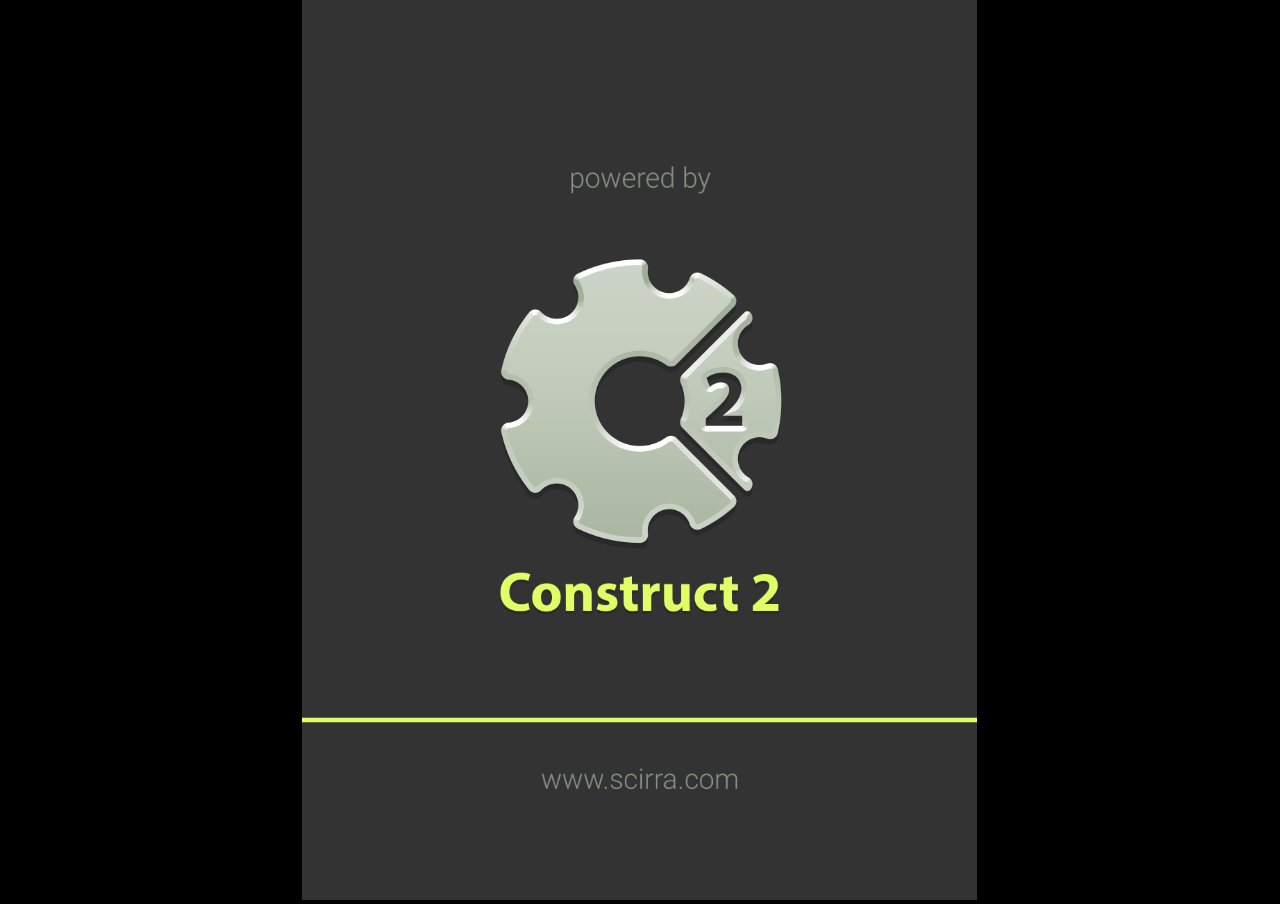
<file: Belajar-LIFF-space-shooter/index.html>
﻿<!DOCTYPE html>
<html>

<head>
	<meta charset="UTF-8" />
	<meta http-equiv="X-UA-Compatible" content="IE=edge,chrome=1" />
	<title>New project</title>

	<!-- Standardised web app manifest -->
	<link rel="manifest" href="appmanifest.json" />

	<!-- Allow fullscreen mode on iOS devices. (These are Apple specific meta tags.) -->
	<meta name="viewport"
		content="width=device-width, initial-scale=1.0, maximum-scale=1.0, minimum-scale=1.0, user-scalable=no, minimal-ui" />
	<meta name="apple-mobile-web-app-capable" content="yes" />
	<meta name="apple-mobile-web-app-status-bar-style" content="black" />
	<link rel="apple-touch-icon" sizes="256x256" href="icon-256.png" />
	<meta name="HandheldFriendly" content="true" />

	<!-- Chrome for Android web app tags -->
	<meta name="mobile-web-app-capable" content="yes" />
	<link rel="shortcut icon" sizes="256x256" href="icon-256.png" />

	<!-- All margins and padding must be zero for the canvas to fill the screen. -->
	<style type="text/css">
		* {
			padding: 0;
			margin: 0;
		}

		html,
		body {
			background: #000;
			color: #fff;
			overflow: hidden;
			touch-action: none;
			-ms-touch-action: none;
		}

		canvas {
			touch-action-delay: none;
			touch-action: none;
			-ms-touch-action: none;
		}
	</style>


</head>

<body>
	<div id="fb-root"></div>

	<!-- The canvas must be inside a div called c2canvasdiv -->
	<div id="c2canvasdiv">

		<!-- The canvas the project will render to.  If you change its ID, don't forget to change the
		ID the runtime looks for in the jQuery events above (ready() and cr_sizeCanvas()). -->
		<canvas id="c2canvas" width="480" height="640">
			<!-- This text is displayed if the visitor's browser does not support HTML5.
			You can change it, but it is a good idea to link to a description of a browser
			and provide some links to download some popular HTML5-compatible browsers. -->
			<h1>Your browser does not appear to support HTML5. Try upgrading your browser to the latest version. <a
					href="http://www.whatbrowser.org">What is a browser?</a>
				<br /><br /><a href="http://www.microsoft.com/windows/internet-explorer/default.aspx">Microsoft Internet
					Explorer</a><br />
				<a href="http://www.mozilla.com/firefox/">Mozilla Firefox</a><br />
				<a href="http://www.google.com/chrome/">Google Chrome</a><br />
				<a href="http://www.apple.com/safari/download/">Apple Safari</a></h1>
		</canvas>

	</div>

	<!-- Pages load faster with scripts at the bottom -->

	<!-- Construct 2 exported games require jQuery. -->
	<script src="jquery-2.1.1.min.js"></script>



	<!-- The runtime script.  You can rename it, but don't forget to rename the reference here as well.
    This file will have been minified and obfuscated if you enabled "Minify script" during export. -->
	<script src="c2runtime.js"></script>

	<script>
		// Start the Construct 2 project running on window load.
		jQuery(document).ready(function () {
			// Create new runtime using the c2canvas
			cr_createRuntime("c2canvas");
		});

		// Pause and resume on page becoming visible/invisible
		function onVisibilityChanged() {
			if (document.hidden || document.mozHidden || document.webkitHidden || document.msHidden)
				cr_setSuspended(true);
			else
				cr_setSuspended(false);
		};

		document.addEventListener("visibilitychange", onVisibilityChanged, false);
		document.addEventListener("mozvisibilitychange", onVisibilityChanged, false);
		document.addEventListener("webkitvisibilitychange", onVisibilityChanged, false);
		document.addEventListener("msvisibilitychange", onVisibilityChanged, false);

		function OnRegisterSWError(e) {
			console.warn("Failed to register service worker: ", e);
		};

		// Runtime calls this global method when ready to start caching (i.e. after startup).
		// This registers the service worker which caches resources for offline support.
		window.C2_RegisterSW = function C2_RegisterSW() {
			if (!navigator.serviceWorker)
				return;		// no SW support, ignore call

			try {
				navigator.serviceWorker.register("sw.js", { scope: "./" })
					.then(function (reg) {
						console.log("Registered service worker on " + reg.scope);
					})
					.catch(OnRegisterSWError);
			}
			catch (e) {
				OnRegisterSWError(e);
			}
		};
	</script>
	<script src="https://static.line-scdn.net/liff/edge/2/sdk.js"></script>
</body>

</html>
</file>
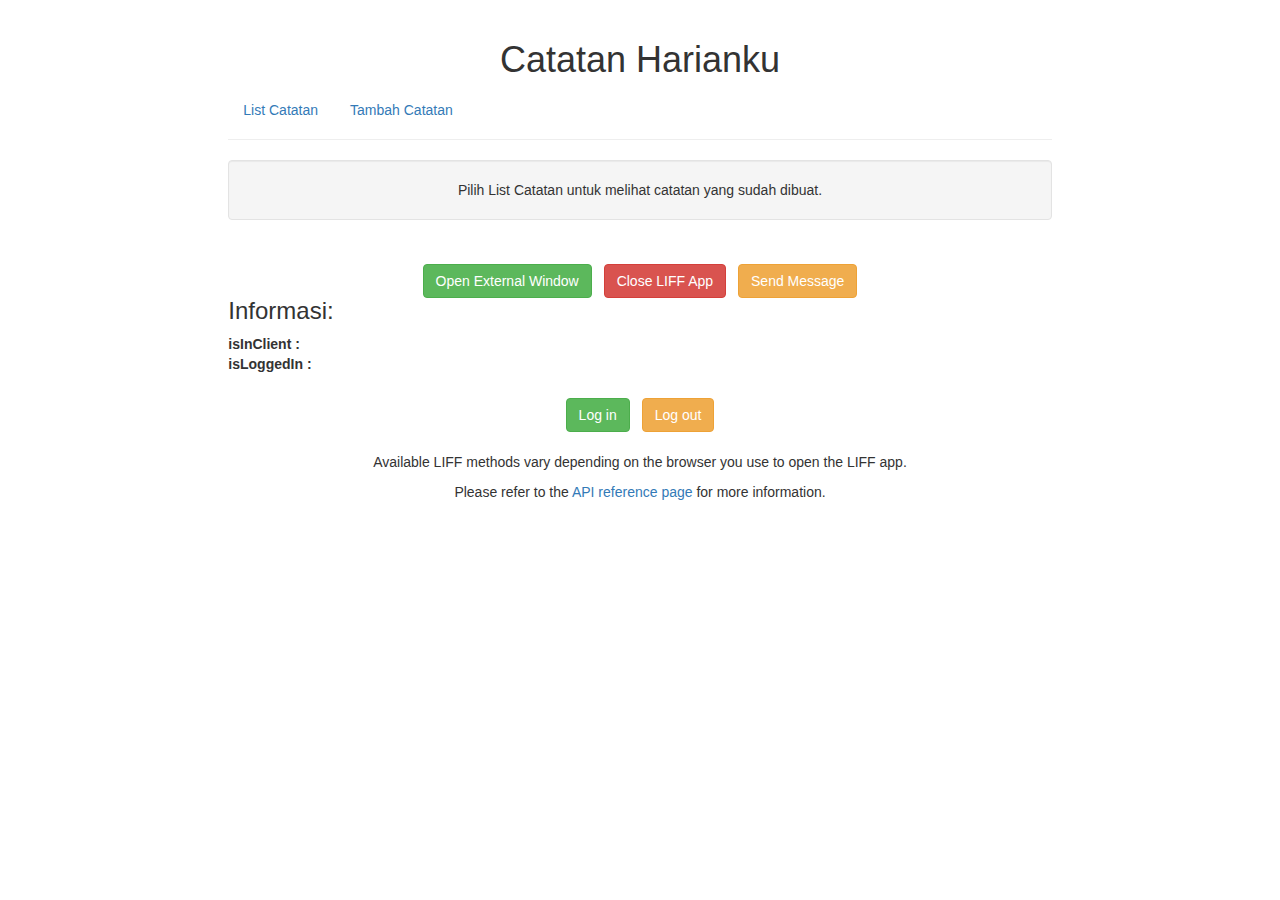
<file: catatan liff/index.html>
<!DOCTYPE HTML>
<html>

<head>
    <title>Catatan Harianku</title>
    <meta http-equiv="X-UA-Compatible" content="IE=Edge" />
    <meta name="viewport" content="width=device-width, initial-scale=1">
    <link rel="stylesheet" href="https://maxcdn.bootstrapcdn.com/bootstrap/3.4.0/css/bootstrap.min.css">
    <script src="https://ajax.googleapis.com/ajax/libs/jquery/3.4.1/jquery.min.js"></script>
    <script src="https://maxcdn.bootstrapcdn.com/bootstrap/3.4.0/js/bootstrap.min.js"></script>
    <link rel="stylesheet" href="style.css">

    <style>
        .table>thead>tr>th {
            padding: 60px;
        }
    </style>


</head>

<body onload="loadCatatan();">

    <div class="col-xs-12 col-md-8 col-md-offset-2" ng-controller="listContactCtrl">
        <div class="page-header">
            <h1 align="center">
                Catatan Harianku
            </h1>
            <ul class="nav nav-pills">
                <li><a id="nav-list-catatan" href="javascript:void(0);" onclick="gantiMenu('list-catatan');">List
                        Catatan</a></li>
                <li><a id="nav-tambah-catatan" href="javascript:void(0);" onclick="gantiMenu('tambah-catatan');">Tambah
                        Catatan</a></li>
            </ul>

        </div>
        <div id="tambah-catatan" class="well" style="display:none;">
            <form id="form-data">
                <div id="nama-group" class="form-group">
                    <label>Nama:</label>
                    <input type="text" class="form-control" id="nama" name="nama">
                </div>
                <div id="tanggal-group" class="form-group">
                    <label>Tanggal:</label>
                    <input type="text" class="form-control" id="tanggal" name="tanggal">
                </div>
                <div id="agenda-group" class="form-group">
                    <label>Agenda:</label>
                    <textarea class="form-control" id="agenda" name="agenda"></textarea><br />
                </div>
                <input type="button" value="Simpan" onclick="simpanData();" class="btn btn-success btn-small" />
                <input type="reset" value="Reset" onclick="" class="btn btn-warning btn-small" />
            </form>
        </div>

        <div id="edit-data" class="well" style="display:none;">
            <form id="eform-data">

                <div id="nama-group" class="form-group" style="display:none;">
                    <label>id data:</label>
                    <input type="text" class="form-control" id="eid_data" name="nama">
                </div>

                <div id="nama-group" class="form-group">
                    <label>Nama:</label>
                    <input type="text" class="form-control" id="enama" name="nama">
                </div>
                <div id="tanggal-group" class="form-group">
                    <label>Tanggal:</label>
                    <input type="text" class="form-control" id="etanggal" name="tanggal">
                </div>
                <div id="agenda-group" class="form-group">
                    <label>Agenda:</label>
                    <textarea class="form-control" id="eagenda" name="agenda"></textarea><br />
                </div>
                <input type="button" value="Simpan" onclick="simpanEditData();" class="btn btn-success btn-small" />
                <input type="reset" value="Reset" onclick="" class="btn btn-warning btn-small" />
                <input type="button" value="Cancel" onclick="gantiMenu('list-catatan');"
                    class="btn btn-warning btn-small" />
            </form>
        </div>

        <div id="lihat-data" class="well" style="display:none;">
            <form id="eform-data">

                <div id="nama-group" class="form-group" style="display:none;">
                    <label for="disabled">id data:</label>
                    <input type="text" class="form-control" id="lid_data" name="nama" disabled>
                </div>

                <div id="nama-group" class="form-group">
                    <label for="disabled">Nama:</label>
                    <input type="text" class="form-control" id="lnama" name="nama" disabled>
                </div>
                <div id="tanggal-group" class="form-group">
                    <label for="disabled">Tanggal:</label>
                    <input type="text" class="form-control" id="ltanggal" name="tanggal" disabled>
                </div>
                <div id="agenda-group" class="form-group">
                    <label for="disabled">Agenda:</label>
                    <textarea class="form-control" id="lagenda" name="agenda" disabled></textarea>
                </div>
                <input type="button" value="Kembali" onclick="gantiMenu('list-catatan');"
                    class="btn btn-warning btn-small" />
            </form>
        </div>


        <div id="list-catatan" class="well">
            Pilih List Catatan untuk melihat catatan yang sudah dibuat.
        </div>

        <!--Konten LIFF v2-->

        <div id="liffAppContent">
            <!-- ACTION BUTTONS -->
            <div class="buttonGroup">
                <div class="buttonRow">
                    <button id="openWindowButton" class="btn btn-success btn-small">Open External Window</button>
                    <button id="closeWindowButton" class="btn btn-danger btn-small">Close LIFF App</button>
                    <button id="sendMessageButton" class="btn btn-warning btn-small">Send Message</button>
                </div>

            </div>

            <!-- LIFF DATA -->
            <div id="liffData">
                <h3 id="liffDataHeader" class="textLeft">Informasi:</h3>
                <table>
                    <tr>
                        <th>isInClient : </th>
                        <td id="isInClient" class="textLeft"></td>
                    </tr>
                    <tr>
                        <th>isLoggedIn : </th>
                        <td id="isLoggedIn" class="textLeft"></td>
                    </tr>
                </table>
            </div>
            <!-- LOGIN LOGOUT BUTTONS -->
            <div class="buttonGroup">
                <button id="liffLoginButton" class="btn btn-success btn-small">Log in</button>
                <button id="liffLogoutButton" class="btn btn-warning btn-small">Log out</button>
            </div>
            <div id="statusMessage">
                <div id="isInClientMessage"></div>
                <div id="apiReferenceMessage">
                    <p>Available LIFF methods vary depending on the browser you use to open the LIFF app.</p>
                    <p>Please refer to the <a
                            href="https://developers.line.biz/en/reference/liff/#initialize-liff-app">API reference
                            page</a> for more information.</p>
                </div>
            </div>
        </div>
        <!-- LIFF ID ERROR -->
        <div id="liffIdErrorMessage" class="hidden">
            <p>You have not assigned any value for LIFF ID.</p>
            <p>If you are running the app using Node.js, please set the LIFF ID as an environment variable in your
                Heroku account follwing the below steps: </p>
            <code id="code-block">
                <ol>
                    <li>Go to `Dashboard` in your Heroku account.</li>
                    <li>Click on the app you just created.</li>
                    <li>Click on `Settings` and toggle `Reveal Config Vars`.</li>
                    <li>Set `MY_LIFF_ID` as the key and the LIFF ID as the value.</li>
                    <li>Your app should be up and running. Enter the URL of your app in a web browser.</li>
                </ol>
            </code>
            <p>If you are using any other platform, please add your LIFF ID in the <code>index.html</code> file.</p>
            <p>For more information about how to add your LIFF ID, see <a
                    href="https://developers.line.biz/en/reference/liff/#initialize-liff-app">Initializing the LIFF
                    app</a>.</p>
        </div>
        <!-- LIFF INIT ERROR -->
        <div id="liffInitErrorMessage" class="hidden">
            <p>Something went wrong with LIFF initialization.</p>
            <p>LIFF initialization can fail if a user clicks "Cancel" on the "Grant permission" screen, or if an error
                occurs in the process of <code>liff.init()</code>.
        </div>
        <!-- NODE.JS LIFF ID ERROR -->
        <div id="nodeLiffIdErrorMessage" class="hidden">
            <p>Unable to receive the LIFF ID as an environment variable.</p>
        </div>

    </div>
</body>
<script src="catatan-config.js"></script>
<script src="https://static.line-scdn.net/liff/edge/2/sdk.js"></script>
<script src="liff-starter.js"></script>

</html>
</file>
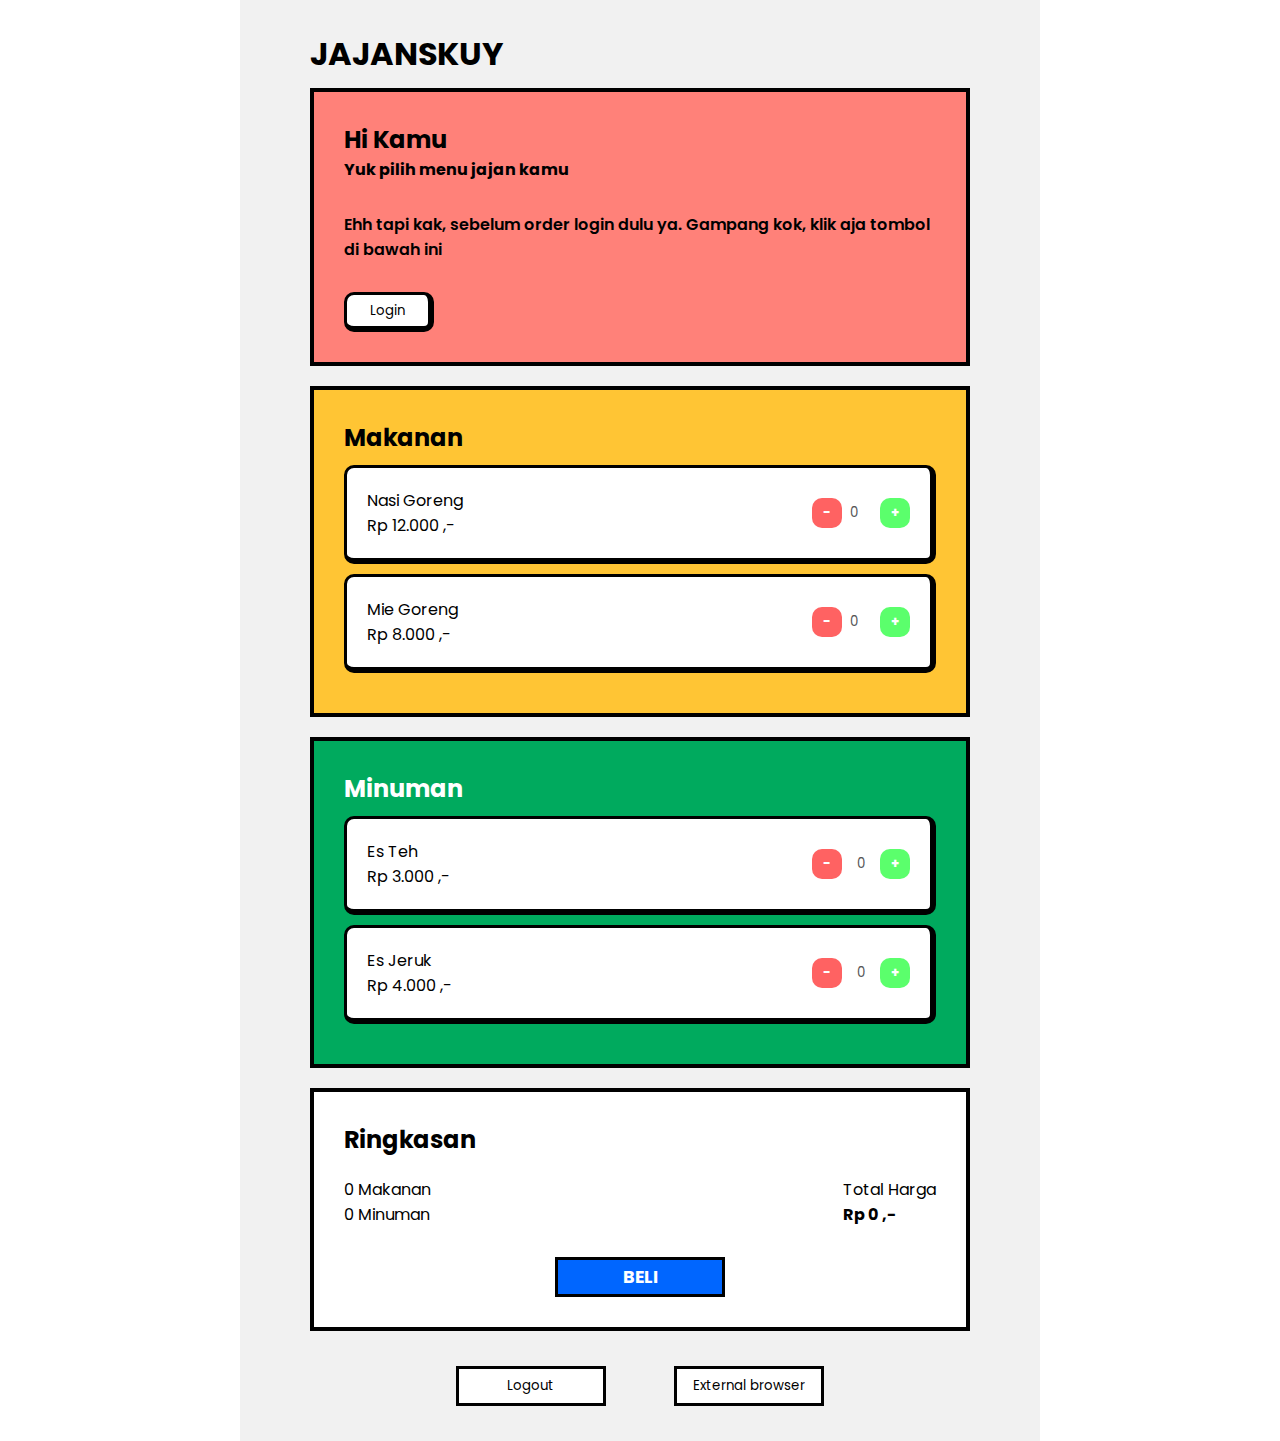
<file: jajan-mikhel/index.html>
<!DOCTYPE html>
<html lang="en">

<head>
    <meta charset="UTF-8">
    <meta name="viewport" content="width=device-width, initial-scale=1.0">
    <title>JajanSkuy</title>
    <link rel="stylesheet" href="style.css">
</head>

<body>
    <div class="container">
        <h1 class="bold">
            JAJANSKUY
        </h1>
        <div class="hero">
            <div class="user">
                <h2>Hi <span class="name">Kamu</span></h2>
                <h4>Yuk pilih menu jajan kamu</h4>
                <div id="user">
                    <p>Ehh tapi kak, sebelum order login dulu ya. Gampang kok, klik aja tombol di bawah ini</p>
                    <button id="liffLoginButton">Login</button>
                </div>
            </div>
        </div>
        <div class="makanan yellow-cat">
            <h2 class="category">Makanan</h2>
            <div class="card">
                <div class="ket">
                    <p>Nasi Goreng</p>
                    <p>Rp 12.000 ,-</p>
                </div>
                <div class="action">
                    <button class="red-btn btn-kurang">-</button>
                    <input id="foodA" type="number" value="0" disabled>
                    <button class="green-btn btn-tambah">+</button>
                </div>
            </div>
            <div class="card">
                <div class="ket">
                    <p>Mie Goreng</p>
                    <p>Rp 8.000 ,-</p>
                </div>
                <div class="action">
                    <button class="red-btn btn-kurang">-</button>
                    <input id="foodB" type="number" value="0" disabled>
                    <button class="green-btn btn-tambah">+</button>
                </div>
            </div>
        </div>
        <div class="minuman green-cat">
            <h2 class="category">Minuman</h2>
            <div class="card">
                <div class="ket">
                    <p>Es Teh</p>
                    <p>Rp 3.000 ,-</p>
                </div>
                <div class="action">
                    <button class="red-btn btn-kurang">-</button>
                    <input id="drinkA" type="text" value="0" disabled>
                    <button class="green-btn btn-tambah">+</button>
                </div>
            </div>
            <div class="card">
                <div class="ket">
                    <p>Es Jeruk</p>
                    <p>Rp 4.000 ,-</p>
                </div>
                <div class="action">
                    <button class="red-btn btn-kurang">-</button>
                    <input id="drinkB" type="text" value="0" disabled>
                    <button class="green-btn btn-tambah">+</button>
                </div>
            </div>
        </div>
        <div class="ringkasan">
            <h2>Ringkasan</h2>
            <div class="detail">
                <div class="list">
                    <p><span class="makan">0</span> Makanan</p>
                    <p><span class="minum">0</span> Minuman</p>
                </div>
                <div class="price">
                    <p>Total Harga</p>
                    <h4>Rp <span class="harga">0</span> ,-</h4>
                </div>
            </div>
            <button class="buy" id="pesan-makanan">BELI</button>
        </div>
        <div class="liff">
            <button id="liffLogoutButton">Logout</button>
            <button id="openWindowButton">External browser</button>
        </div>
    </div>
    <script src="https://static.line-scdn.net/liff/edge/2/sdk.js"></script>
    <script src="https://code.jquery.com/jquery-3.5.1.min.js"
        integrity="sha256-9/aliU8dGd2tb6OSsuzixeV4y/faTqgFtohetphbbj0=" crossorigin="anonymous"></script>
    <script src="script.js"></script>
    <script src="liff.js"></script>
</body>

</html>
</file>
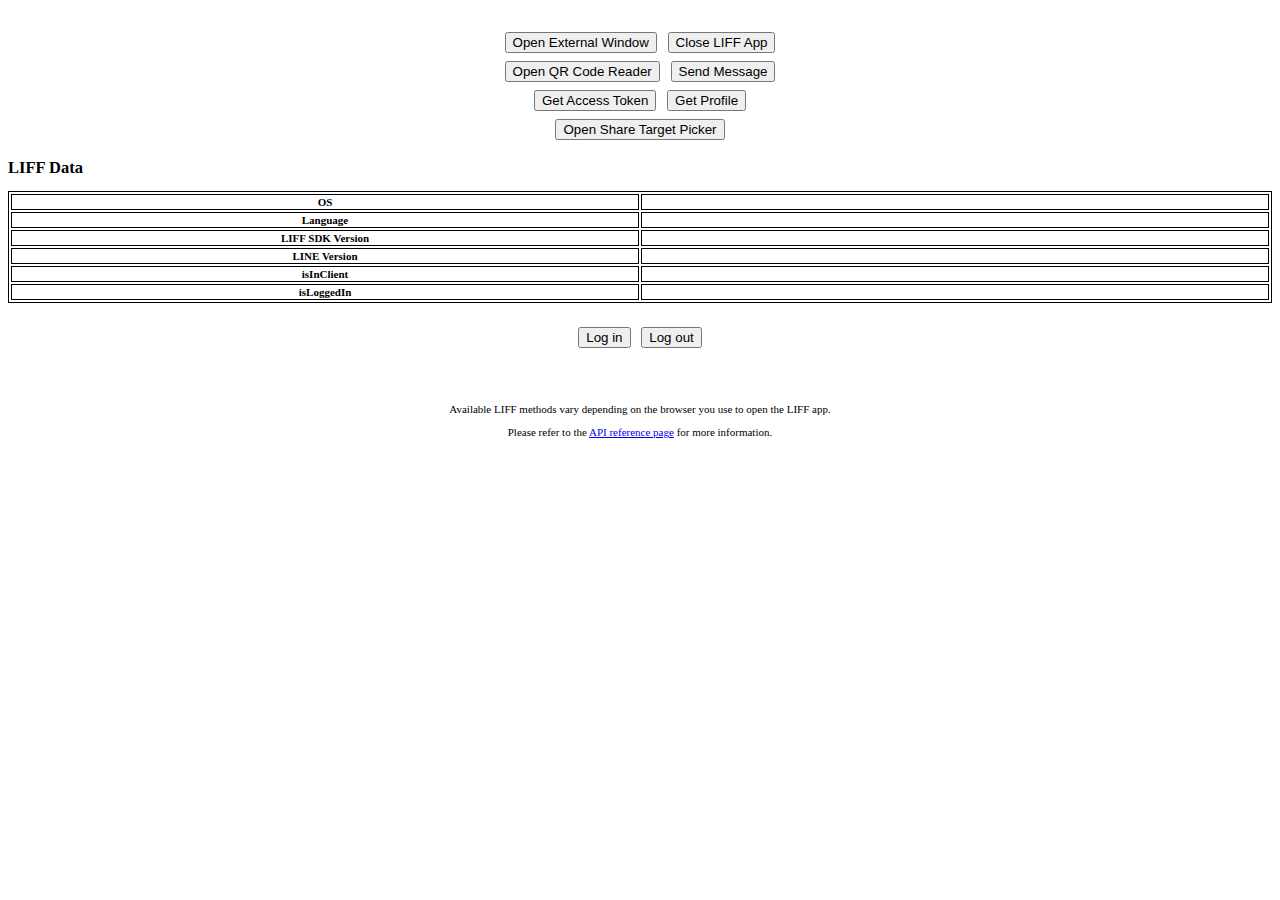
<file: liff app - contoh/index.html>
<!DOCTYPE html>
<html lang="en">
    <head>
        <meta http-equiv="Content-Type" content="text/html; charset=utf-8">
        <meta name="viewport" content="width=device-width, initial-scale=1.0">
        <title>LIFF Starter</title>
        <link rel="stylesheet" href="style.css">
    </head>
    <body>
        <div id="liffAppContent">
            <!-- ACTION BUTTONS -->
            <div class="buttonGroup">
                <div class="buttonRow">
                    <button id="openWindowButton">Open External Window</button>
                    <button id="closeWindowButton">Close LIFF App</button>
                </div>
                <div class="buttonRow">
                    <button id="scanQrCodeButton">Open QR Code Reader</button>
                    <button id="sendMessageButton">Send Message</button>
                </div>
                <div class="buttonRow">
                    <button id="getAccessToken">Get Access Token</button>
                    <button id="getProfileButton">Get Profile</button>
                </div>
                <div class="buttonRow">
                    <button id="shareTargetPicker">Open Share Target Picker</button>
                </div>
            </div>
            <div id="shareTargetPickerMessage"></div>
            <!-- ACCESS TOKEN DATA -->
            <div id="accessTokenData" class="hidden textLeft">
                <h2>Access Token</h2>
                <a href="#" onclick="toggleAccessToken()">Close Access Token</a>
                <table>
                    <tr>
                        <th>accessToken</th>
                        <td id="accessTokenField"></td>
                    </tr>
                </table>
            </div>
            <!-- SCAN QR RESULT -->
            <div id="scanQr" class="hidden textLeft">
                <h2>QR Code reader</h2>
                <a href="#" onclick="toggleQrCodeReader()">Close QR Code Reader Result</a>
                <table>
                    <tr>
                        <th>scanCode Result</th>
                        <td id="scanQrField"></td>
                    </tr>
                </table>
            </div>
            <!-- PROFILE INFO -->
            <div id="profileInfo" class="hidden textLeft">
                <h2>Profile</h2>
                <a href="#" onclick="toggleProfileData()">Close Profile</a>
                <div id="profilePictureDiv">
                </div>
                <table>
                    <tr>
                        <th>userId</th>
                        <td id="userIdProfileField"></td>
                    </tr>
                    <tr>
                        <th>displayName</th>
                        <td id="displayNameField"></td>
                    </tr>
                    <tr>
                        <th>statusMessage</th>
                        <td id="statusMessageField"></td>
                    </tr>
                </table>
            </div>
            <!-- LIFF DATA -->
            <div id="liffData">
                <h2 id="liffDataHeader" class="textLeft">LIFF Data</h2>
                <table>
                    <tr>
                        <th>OS</th>
                        <td id="deviceOS" class="textLeft"></td>
                    </tr>
                    <tr>
                        <th>Language</th>
                        <td id="browserLanguage" class="textLeft"></td>
                    </tr>
                    <tr>
                        <th>LIFF SDK Version</th>
                        <td id="sdkVersion" class="textLeft"></td>
                    </tr>
                    <tr>
                        <th>LINE Version</th>
                        <td id="lineVersion" class="textLeft"></td>
                    </tr>
                    <tr>
                        <th>isInClient</th>
                        <td id="isInClient" class="textLeft"></td>
                    </tr>
                    <tr>
                        <th>isLoggedIn</th>
                        <td id="isLoggedIn" class="textLeft"></td>
                    </tr>
                </table>
            </div>
            <!-- LOGIN LOGOUT BUTTONS -->
            <div class="buttonGroup">
                <button id="liffLoginButton">Log in</button>
                <button id="liffLogoutButton">Log out</button>
            </div>
            <div id="statusMessage">
                <div id="isInClientMessage"></div>
                <div id="apiReferenceMessage">
                    <p>Available LIFF methods vary depending on the browser you use to open the LIFF app.</p>
                    <p>Please refer to the <a href="https://developers.line.biz/en/reference/liff/#initialize-liff-app">API reference page</a> for more information.</p>
                </div>
            </div>
        </div>
        <!-- LIFF ID ERROR -->
        <div id="liffIdErrorMessage" class="hidden">
            <p>You have not assigned any value for LIFF ID.</p>
            <p>If you are running the app using Node.js, please set the LIFF ID as an environment variable in your Heroku account follwing the below steps: </p>
            <code id="code-block">
                <ol>
                    <li>Go to `Dashboard` in your Heroku account.</li>
                    <li>Click on the app you just created.</li>
                    <li>Click on `Settings` and toggle `Reveal Config Vars`.</li>
                    <li>Set `MY_LIFF_ID` as the key and the LIFF ID as the value.</li>
                    <li>Your app should be up and running. Enter the URL of your app in a web browser.</li>
                </ol>
            </code>
            <p>If you are using any other platform, please add your LIFF ID in the <code>index.html</code> file.</p>
            <p>For more information about how to add your LIFF ID, see <a href="https://developers.line.biz/en/reference/liff/#initialize-liff-app">Initializing the LIFF app</a>.</p>
        </div>
        <!-- LIFF INIT ERROR -->
        <div id="liffInitErrorMessage" class="hidden">
            <p>Something went wrong with LIFF initialization.</p>
            <p>LIFF initialization can fail if a user clicks "Cancel" on the "Grant permission" screen, or if an error occurs in the process of <code>liff.init()</code>.</p>
        </div>
        <!-- NODE.JS LIFF ID ERROR -->
        <div id="nodeLiffIdErrorMessage" class="hidden">
            <p>Unable to receive the LIFF ID as an environment variable.</p>
        </div>
        <script charset="utf-8" src="https://static.line-scdn.net/liff/edge/2/sdk.js"></script>
        <script src="liff-starter.js"></script>
    </body>
</html>
</file>
<file: catatan liff/style.css>
html {
    font-size: 11px;
}
 
table {
    width: 100%;
    overflow-x: auto;
    display: block;
}
 
div {
    max-width: 100%;
    text-align: center;
}
 
th {
    text-align: left;
}
 
img { 
    max-width: 25%; 
    height: auto; 
}
 
button {
    margin: 4px;
}
 
#code-block {
    background-color: #eee;
    border: 1px solid #999;
    display: block;
    padding: 20px;
    width: 50%;
    margin-left: auto;
    margin-right: auto;
    overflow-x: auto;
    white-space: nowrap;
}
 
#statusMessage {
    position: relative;
    top: 40px;
}
 
.textLeft {
    text-align: left;
}
 
.buttonGroup {
    position: relative;
    top: 20px;
}
 
.hidden {
    display: none;
}
</file>
<file: jajan-mikhel/style.css>
@import url('https://fonts.googleapis.com/css2?family=Poppins:wght@400;600;700&display=swap');

* {
    margin: 0;
    padding: 0;
    box-sizing: border-box;
    font-family: 'Poppins', sans-serif;
}

.nav {
    position: sticky;
    top: 0;
    width: 100%;
    background-color: white; 
    padding: 30px;
    display: flex;
    justify-content: space-between;
    border-bottom: 4px solid black;
}
.nav.home {
    justify-content: flex-end;
}
.nav button {
    width: 40px;
    height: 40px;
    background-color: #00000000;
    border: #0000;
}

.container {
    max-width: 800px;
    display: flex;
    flex-direction: column;
    align-items: center;
    margin: auto;
    padding: 30px 70px;
    background-color: #F1F1F1;
}
.info {
    width: 800px;
    margin: 30px auto;
    padding: 70px;
    background-color: #0066FF;
    color: white;
    border: 5px solid black;
    position: fixed;
    top: 50%;
    left: 50%;
    transform: translate(-50%, -50%);
}
.info p {
    margin: 10px 0;
}
h1.bold {
    align-self: flex-start;
}

.hero {
    width:100%;
    display: flex;
    justify-content: center;
    align-items: center;
    background-color: #FF8179;
    padding: 30px;
    margin: 10px 0;
    border: 4px solid black;
}
.hero .user {
    font-weight: 600;
}
.hero p {
    margin: 30px 0;
}
.hero button {
    width: 90px;
    height: 40px;
    background-color: white;
    border-top: 3px solid black;
    border-left: 3px solid black;
    border-bottom: 6px solid black;
    border-right: 6px solid black;
    border-radius: 10px;
    outline: none;
}
.hero button:active {
    border: 3px solid black;
}

.makanan, .minuman, .ringkasan {
    width:100%;
    padding: 30px;
    border: 4px solid black;
    margin: 10px 0;
}
.yellow-cat {
    background-color: #FFC534;
}
.green-cat {
    background-color: #00AA5E;
    color: white;
}

.card {
    display: flex;
    align-items: center;
    justify-content: space-between;
    padding: 20px;
    background-color: white;
    border-top: 3px solid black;
    border-left: 3px solid black;
    border-bottom: 6px solid black;
    border-right: 6px solid black;
    border-radius: 10px;
    margin: 10px 0;
    color: black;
}
.action button {
    width: 30px;
    height: 30px;
    border-radius: 10px;
    font-weight: bold;
    color: white;
    cursor: pointer;
}
.red-btn {
    background-color: #FF6262;
    border: none;
}
.green-btn {
    background-color: #5BFF6C;
    border: none;
}
.action input {
    width: 30px;
    height: 30px;
    background-color: white;
    text-align: center;
    border: none;
}

.ringkasan {
    display: flex;
    flex-direction: column;
    background-color: white;
}

.detail {
    margin: 20px 0;
    display: flex;
    justify-content: space-between;
}
button.buy {
    width: 170px;
    height: 40px;
    font-weight: 700;
    font-size: 1.1em;
    background-color: #0066FF;
    border: 3px solid black;
    color: white;
    align-self: center;
    margin-top: 10px;
    cursor: pointer;
}

.liff {
    display: flex;
    flex-wrap: wrap;
    width: 75%;
    justify-content: space-evenly;
    margin-top: 20px;
}

.liff button{
    border: 3px solid black;
    background-color: white;
    width: 150px;
    height: 40px;
    color: black;margin: 5px;
}


@media (max-width: 580px) {
    .container {
        padding-top: 0;
        padding: 10px;
        background-color: white;
        margin: 10px auto;
    }
    .hero {
        flex-direction: column;
    }
    .hero .img {
        margin: 30px 0;
    }
    .nav {
        padding: 10px;
    }
    .info {
        width: 80%;
        padding: 20px;
    }
    .liff {
        width: 95%;
    }
}

@media (max-width: 320px) {
    .container {
        padding: 0
    }
}
</file>
<file: liff app - contoh/style.css>
html {
    font-size: 11px;
}

table {
    width: 100%;
    table-layout: fixed;
    word-break: break-all;
}

div {
    max-width: 100%;
    text-align: center;
}

th {
    text-align: center;
}

table, th, td {
    border: 1px solid black;
}

img { 
    max-width: 25%; 
    height: auto; 
}

button {
    margin: 4px;
}

#code-block {
    background-color: #eee;
    border: 1px solid #999;
    display: block;
    padding: 20px;
    width: 50%;
    margin-left: auto;
    margin-right: auto;
    overflow-x: auto;
    white-space: nowrap;
}

#profilePictureDiv {
    text-align: center;
}

#profileImageDiv {
    height: 100px;
    width: 100px;
}

#statusMessage {
    position: relative;
    top: 40px;
}

.textLeft {
    text-align: left;
}

.buttonGroup {
    padding-top: 20px;
}

.hidden {
    display: none;
}
</file>
